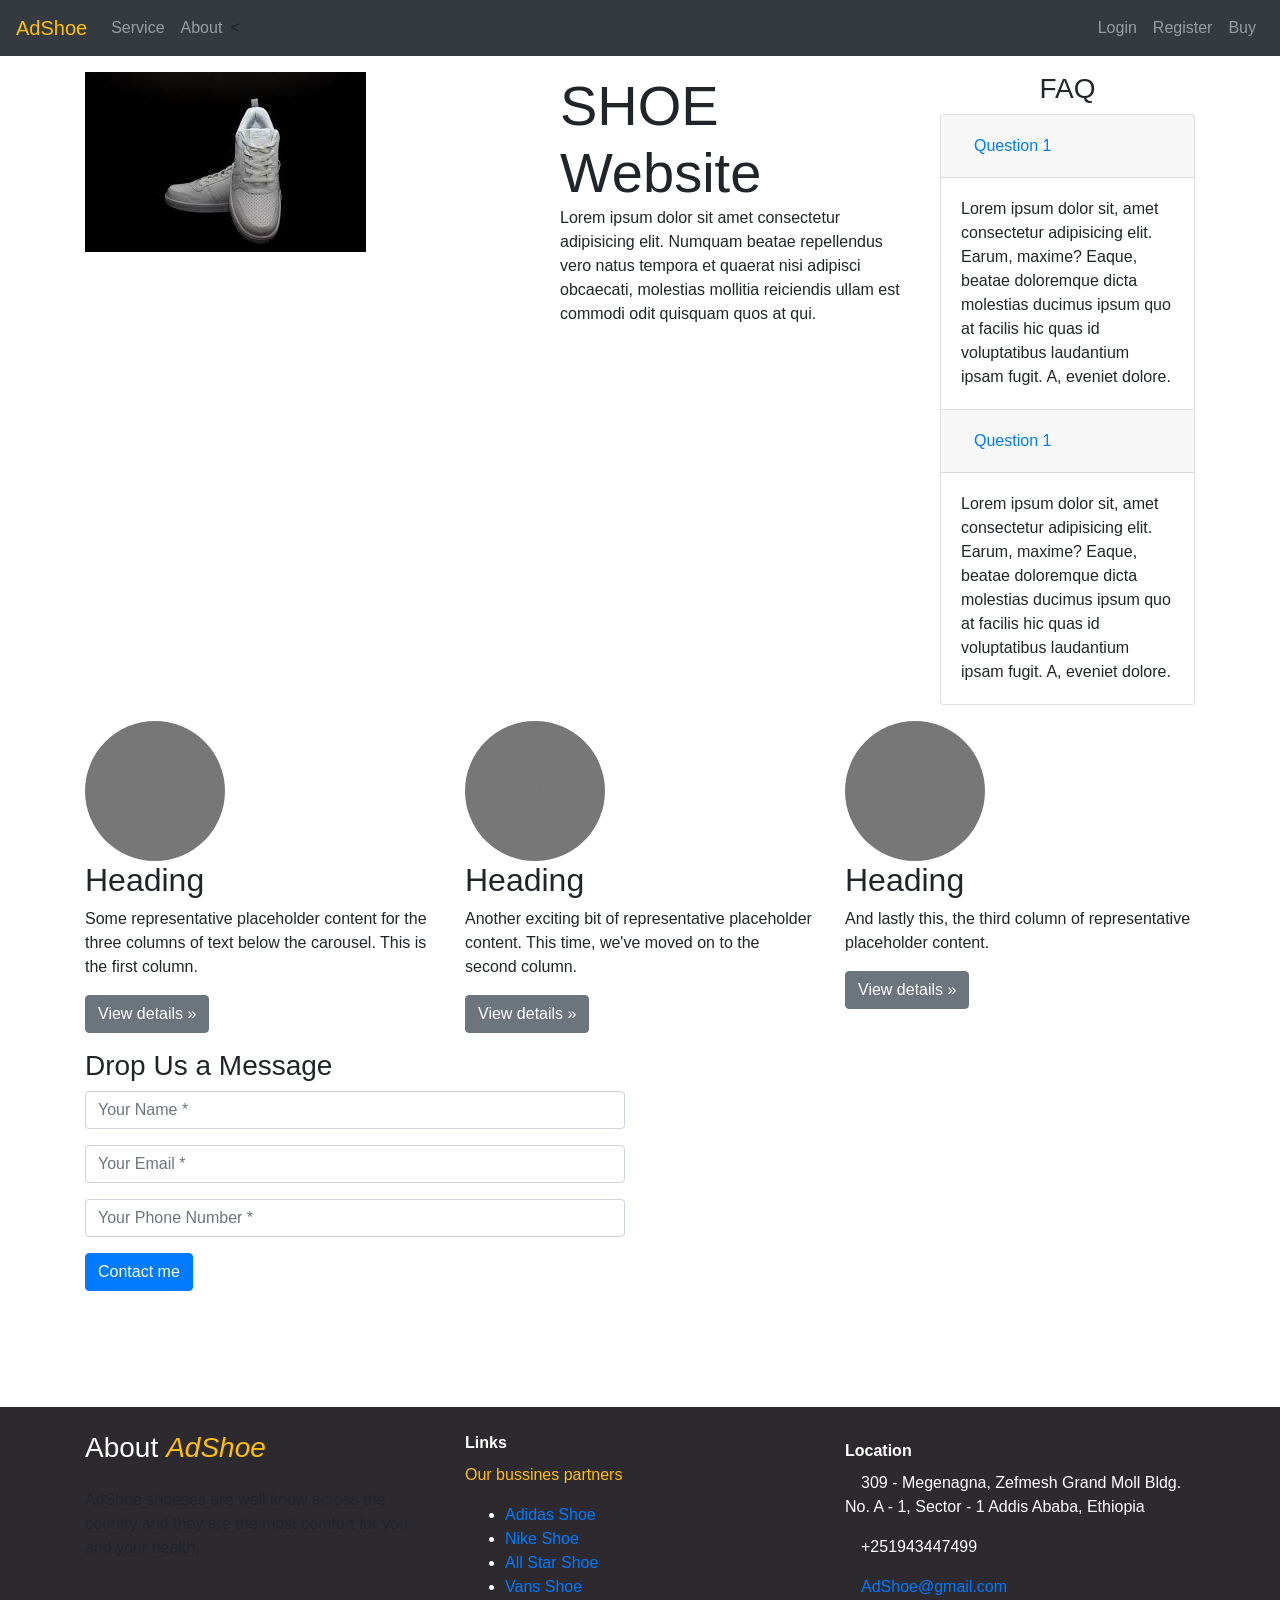
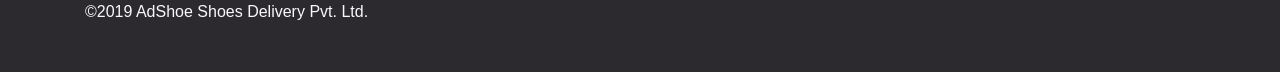
<file: about.html>
<!DOCTYPE html>
<html>
  <head>
    <title>Bootstrap Example</title>
    <meta charset="utf-8" />
    <meta name="viewport" content="width=device-width, initial-scale=1" />
    <link
      rel="stylesheet"
      href="https://maxcdn.bootstrapcdn.com/bootstrap/4.5.2/css/bootstrap.min.css"
    />
    <script src="https://ajax.googleapis.com/ajax/libs/jquery/3.5.1/jquery.min.js"></script>
    <script src="https://cdnjs.cloudflare.com/ajax/libs/popper.js/1.16.0/umd/popper.min.js"></script>
    <script src="https://maxcdn.bootstrapcdn.com/bootstrap/4.5.2/js/bootstrap.min.js"></script>
    <title>About</title>
  </head>

  <body>
    <nav class="navbar navbar-expand-md navbar-dark bg-dark sticky-top">
      <a class="navbar-brand text-warning" href="index.html">AdShoe</a>
      <button
        class="navbar-toggler"
        type="button"
        data-toggle="collapse"
        data-target="#colNav"
        aria-controls="navbarSupportedContent"
        aria-expanded="false"
        aria-label="Toggle navigation"
      >
        <span class="navbar-toggler-icon"></span>
      </button>

      <div class="collapse navbar-collapse" id="colNav">
        <ul class="navbar-nav">
          <li class="nav-item">
            <a class="nav-link" href="services.html">Service</a>
          </li>
          <li class="nav-item">
            <a class="nav-link" href="about.html">About</a>
          </li>
        </ul>

        <<!-- To the left side side -->
        <ul class="navbar-nav ml-auto">
          <li class="nav-item">
            <a class="nav-link" href="login.html">Login</a>
          </li>
          <li class="nav-item">
            <a class="nav-link" href="register.html">Register</a>
          </li>
          <li class="nav-item">
            <a class="nav-link" href="buy.html">Buy</a>
          </li>
        </ul>
      </div>
    </nav>

    <div class="container my-3">
      <div class="row">
        <div class="col-md-5"><img src="./assets/image/shoe2.jpg" alt="" /></div>
        <div class="col-md-4">
          <div class="display-4 text-left">SHOE Website</div>
          <p>
            Lorem ipsum dolor sit amet consectetur adipisicing elit. Numquam
            beatae repellendus vero natus tempora et quaerat nisi adipisci
            obcaecati, molestias mollitia reiciendis ullam est commodi odit
            quisquam quos at qui.
          </p>
        </div>
        <div class="col-md-3 d-none d-lg-block">
          <h3 class="text-center">FAQ</h3>
          <div class="accordion d-sm-block" id="accordionExample">
            <div class="card">
              <div class="card-header" id="headingOne">
                <h2 class="mb-0">
                  <button
                    type="button"
                    data-toggle="collapse"
                    data-target="#collapseOne"
                    aria-expanded="true"
                    aria-controls="#collapseOne"
                    class="btn btn-link btn-block text-left"
                  >
                    Question 1
                  </button>
                </h2>
              </div>
              <div
                class="collapse show"
                aria-labelledby="headingOne"
                data-parent="#accordionExample"
                id="collapseOne"
              >
                <div class="card-body">
                  Lorem ipsum dolor sit, amet consectetur adipisicing elit. Earum,
                  maxime? Eaque, beatae doloremque dicta molestias ducimus ipsum
                  quo at facilis hic quas id voluptatibus laudantium ipsam fugit.
                  A, eveniet dolore.
                </div>
              </div>
            </div>
            <div class="card">
                <div class="card-header" id="headingTwo">
                  <h2 class="mb-0">
                    <button
                      type="button"
                      data-toggle="collapse"
                      data-target="#collapseTwo"
                      aria-expanded="false"
                      aria-controls="#collapseTwo"
                      class="btn btn-link btn-block text-left"
                    >
                      Question 1
                    </button>
                  </h2>
                </div>
                <div
                  class="collapse show"
                  aria-labelledby="headingTwo"
                  data-parent="#accordionExample"
                  id="collapseTwo"
                >
                  <div class="card-body">
                    Lorem ipsum dolor sit, amet consectetur adipisicing elit. Earum,
                    maxime? Eaque, beatae doloremque dicta molestias ducimus ipsum
                    quo at facilis hic quas id voluptatibus laudantium ipsam fugit.
                    A, eveniet dolore.
                  </div>
                </div>
              </div>
              
          </div>
          
        </div>
      </div>
    </div>
    <div class="container">
        <div class="row">
          <div class="col-lg-4">
            <svg
              class="bd-placeholder-img rounded-circle"
              width="140"
              height="140"
              xmlns="http://www.w3.org/2000/svg"
              role="img"
              aria-label="Placeholder: 140x140"
              preserveAspectRatio="xMidYMid slice"
              focusable="false"
            >
              <title>Placeholder</title>
              <rect width="100%" height="100%" fill="#777" />
              <text x="50%" y="50%" fill="#777" dy=".3em">140x140</text>
            </svg>
    
            <h2>Heading</h2>
            <p>
              Some representative placeholder content for the three columns of text
              below the carousel. This is the first column.
            </p>
            <p><a class="btn btn-secondary" href="#">View details &raquo;</a></p>
          </div>
          <!-- /.col-lg-4 -->
          <div class="col-lg-4">
            <svg
              class="bd-placeholder-img rounded-circle"
              width="140"
              height="140"
              xmlns="http://www.w3.org/2000/svg"
              role="img"
              aria-label="Placeholder: 140x140"
              preserveAspectRatio="xMidYMid slice"
              focusable="false"
            >
              <title>Placeholder</title>
              <rect width="100%" height="100%" fill="#777" />
              <text x="50%" y="50%" fill="#777" dy=".3em">140x140</text>
            </svg>
    
            <h2>Heading</h2>
            <p>
              Another exciting bit of representative placeholder content. This time,
              we've moved on to the second column.
            </p>
            <p><a class="btn btn-secondary" href="#">View details &raquo;</a></p>
          </div>
          <!-- /.col-lg-4 -->
          <div class="col-lg-4">
            <svg
              class="bd-placeholder-img rounded-circle"
              width="140"
              height="140"
              xmlns="http://www.w3.org/2000/svg"
              role="img"
              aria-label="Placeholder: 140x140"
              preserveAspectRatio="xMidYMid slice"
              focusable="false"
            >
              <title>Placeholder</title>
              <rect width="100%" height="100%" fill="#777" />
              <text x="50%" y="50%" fill="#777" dy=".3em">140x140</text>
            </svg>
    
            <h2>Heading</h2>
            <p>
              And lastly this, the third column of representative placeholder
              content.
            </p>
            <p><a class="btn btn-secondary" href="#">View details &raquo;</a></p>
          </div>
          <!-- /.col-lg-4 -->
        </div>
    </div>
    <div class="container contact-form">

        <form method="post">
            <h3>Drop Us a Message</h3>
           <div class="row">
                <div class="col-md-6">
                    <div class="form-group">
                        <input type="text" name="txtName" class="form-control" placeholder="Your Name *" value="" />
                    </div>
                    <div class="form-group">
                        <input type="text" name="txtEmail" class="form-control" placeholder="Your Email *" value="" />
                    </div>
                    <div class="form-group">
                        <input type="text" name="txtPhone" class="form-control" placeholder="Your Phone Number *" value="" />
                    </div>
                    <div class="form-group">
                        <a href="#" class="btn btn-primary">Contact me</a>
                    </div>
                    
                </div>
                <div class="col-md-6">
                    <div class="mapouter"><div class="gmap_canvas"><iframe width="414" height="383" id="gmap_canvas" 
                        src="https://maps.google.com/maps?q=adiss%20ababa&t=&z=13&ie=UTF8&iwloc=&output=embed" frameborder="0" 
                        scrolling="no" marginheight="0" marginwidth="0"></iframe><a href="https://2piratebay.org">pirate bay</a><br>
                        <style>.mapouter{position:relative;text-align:right;height:200px;width:200px;}</style>
                            <a href="https://google-map-generator.com">embedding maps in website</a>
                            <style>.gmap_canvas {overflow:hidden;background:none!important;height:300px;width:350px;}</style></div></div>
                </div>
            </div>
        </form>
    </div>
    
    <!-- /.row -->

    <footer style="background-color: #2c292f; margin-top: 100px;">
      <div class="container">
        <div class="row">
          <div class="col-md-4 text-center text-md-left">
            <div class="py-0">
              <h3 class="my-4 text-white">
                About<span class="mx-2 font-italic text-warning">AdShoe</span>
              </h3>

              <p>
                AdShoe shoeses are well know across the country and they are the
                most comfort for you and your health,
              </p>
              <p class="footer-links font-weight-bold">
                <a href="https://www.facebook.com/" class="fa fa-facebook"></a>

                <a href="https://twitter.com/twitter" class="fa fa-twitter"></a>

                <a href="https://www.google.com/" class="fa fa-google"></a>

                <a
                  href="https://www.instagram.com/"
                  class="fa fa-instagram"
                ></a>
              </p>
              <p class="text-light py-4 mb-4">
                &copy;2019 AdShoe Shoes Delivery Pvt. Ltd.
              </p>
            </div>
          </div>
          <div class="col-md-4 text-white my-4 text-center text-md-left">
            <span class="font-weight-bold">Links</span>
            <p class="text-warning my-2">Our bussines partners</p>
            <div class="py-2">
              <ul>
                <li>
                  <a href="#"><i class="shoe"></i>Adidas Shoe</a>
                </li>
                <li>
                  <a href="#"><i class="shoe"></i>Nike Shoe</a>
                </li>
                <li>
                  <a href="#"><i class="shoe"></i>All Star Shoe</a>
                </li>
                <li>
                  <a href="#"><i class="shoe"></i>Vans Shoe</a>
                </li>
              </ul>
            </div>
          </div>
          <div class="col-md-4 text-white text-center text-md-left">
            <div class="py-2 my-4">
              <span class="font-weight-bold">Location</span>
              <div class="py-2">
                <p class="text-white">
                  <i class="fa fa-map-marker mx-2"></i> 309 - Megenagna, Zefmesh
                  Grand Moll Bldg. No. A - 1, Sector - 1 Addis Ababa, Ethiopia
                </p>

                <div>
                  <p><i class="fa fa-phone mx-2"></i> +251943447499</p>
                </div>
                <div>
                  <p>
                    <i class="fa fa-envelope mx-2"></i
                    ><a href="mailto:support@eduonix.com">AdShoe@gmail.com</a>
                  </p>
                </div>
              </div>
            </div>
          </div>
        </div>
      </div>
    </footer>
  </body>
</html>
</file>
